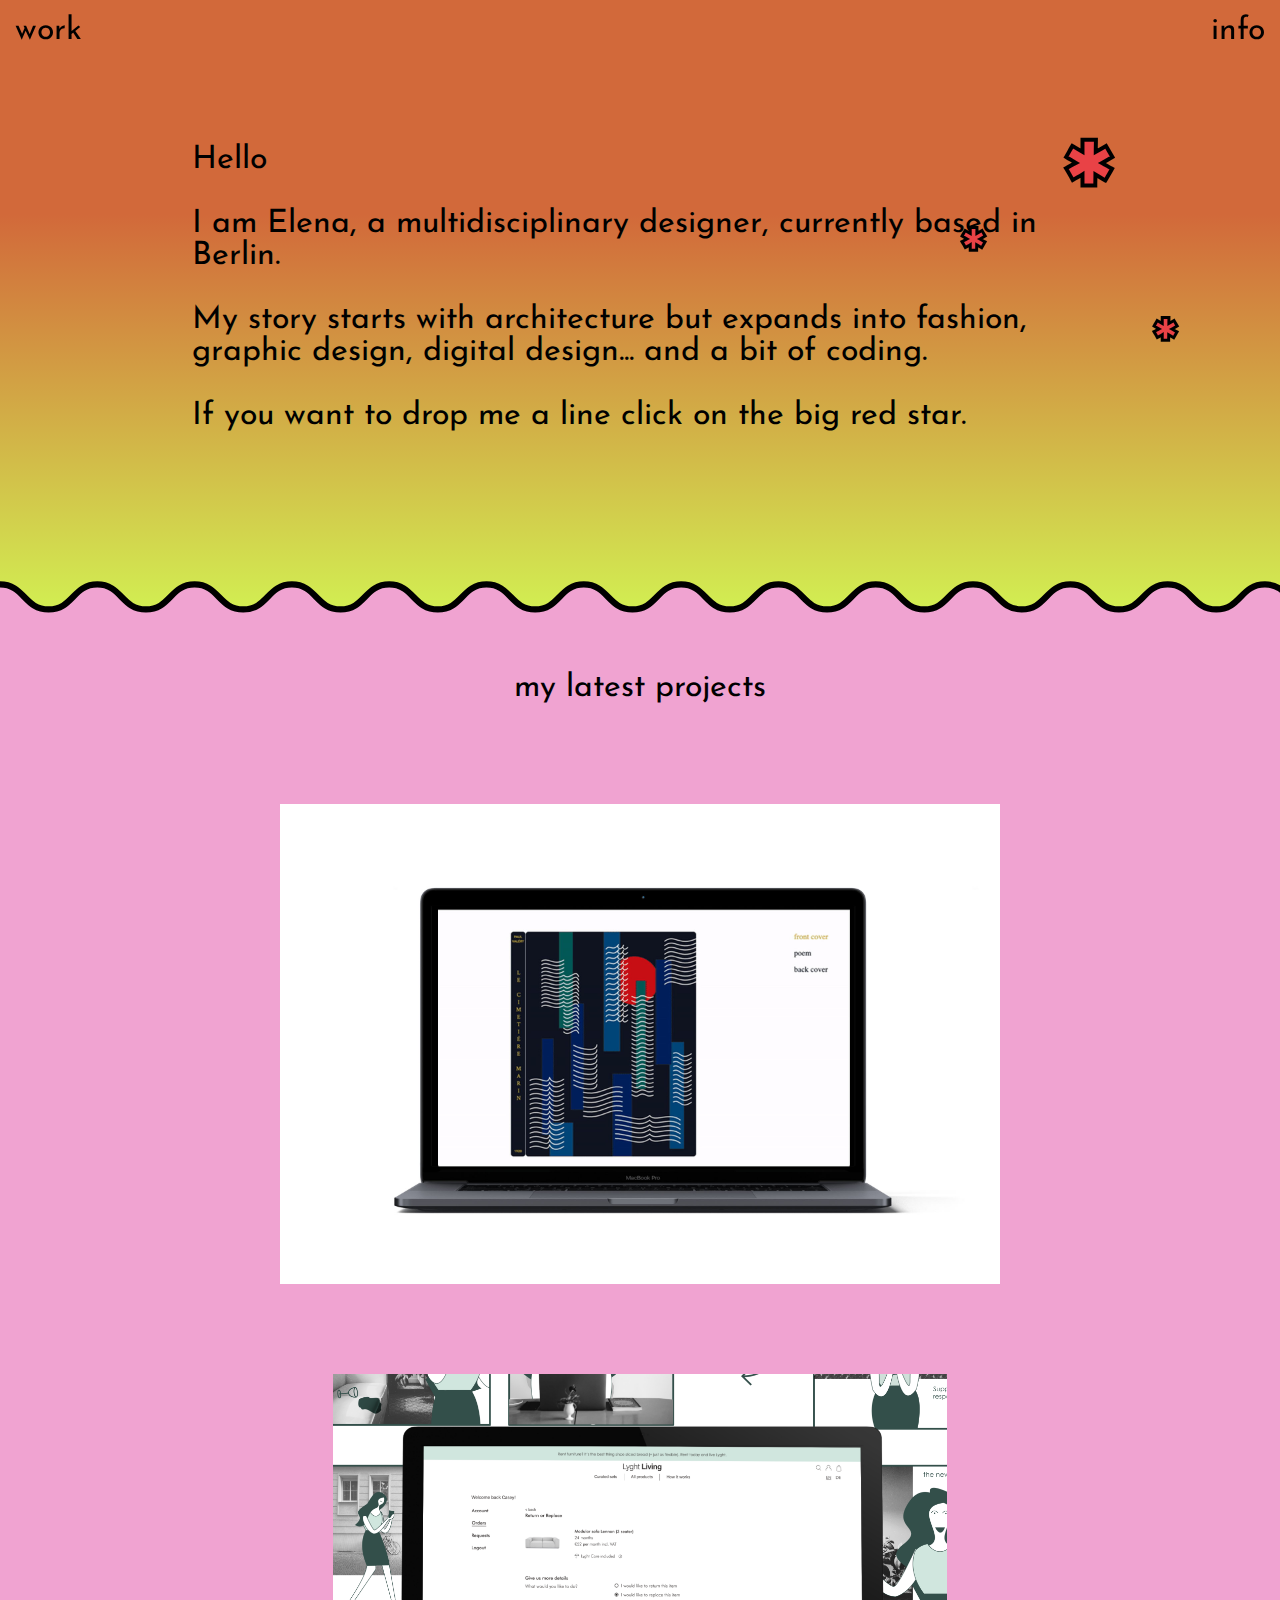
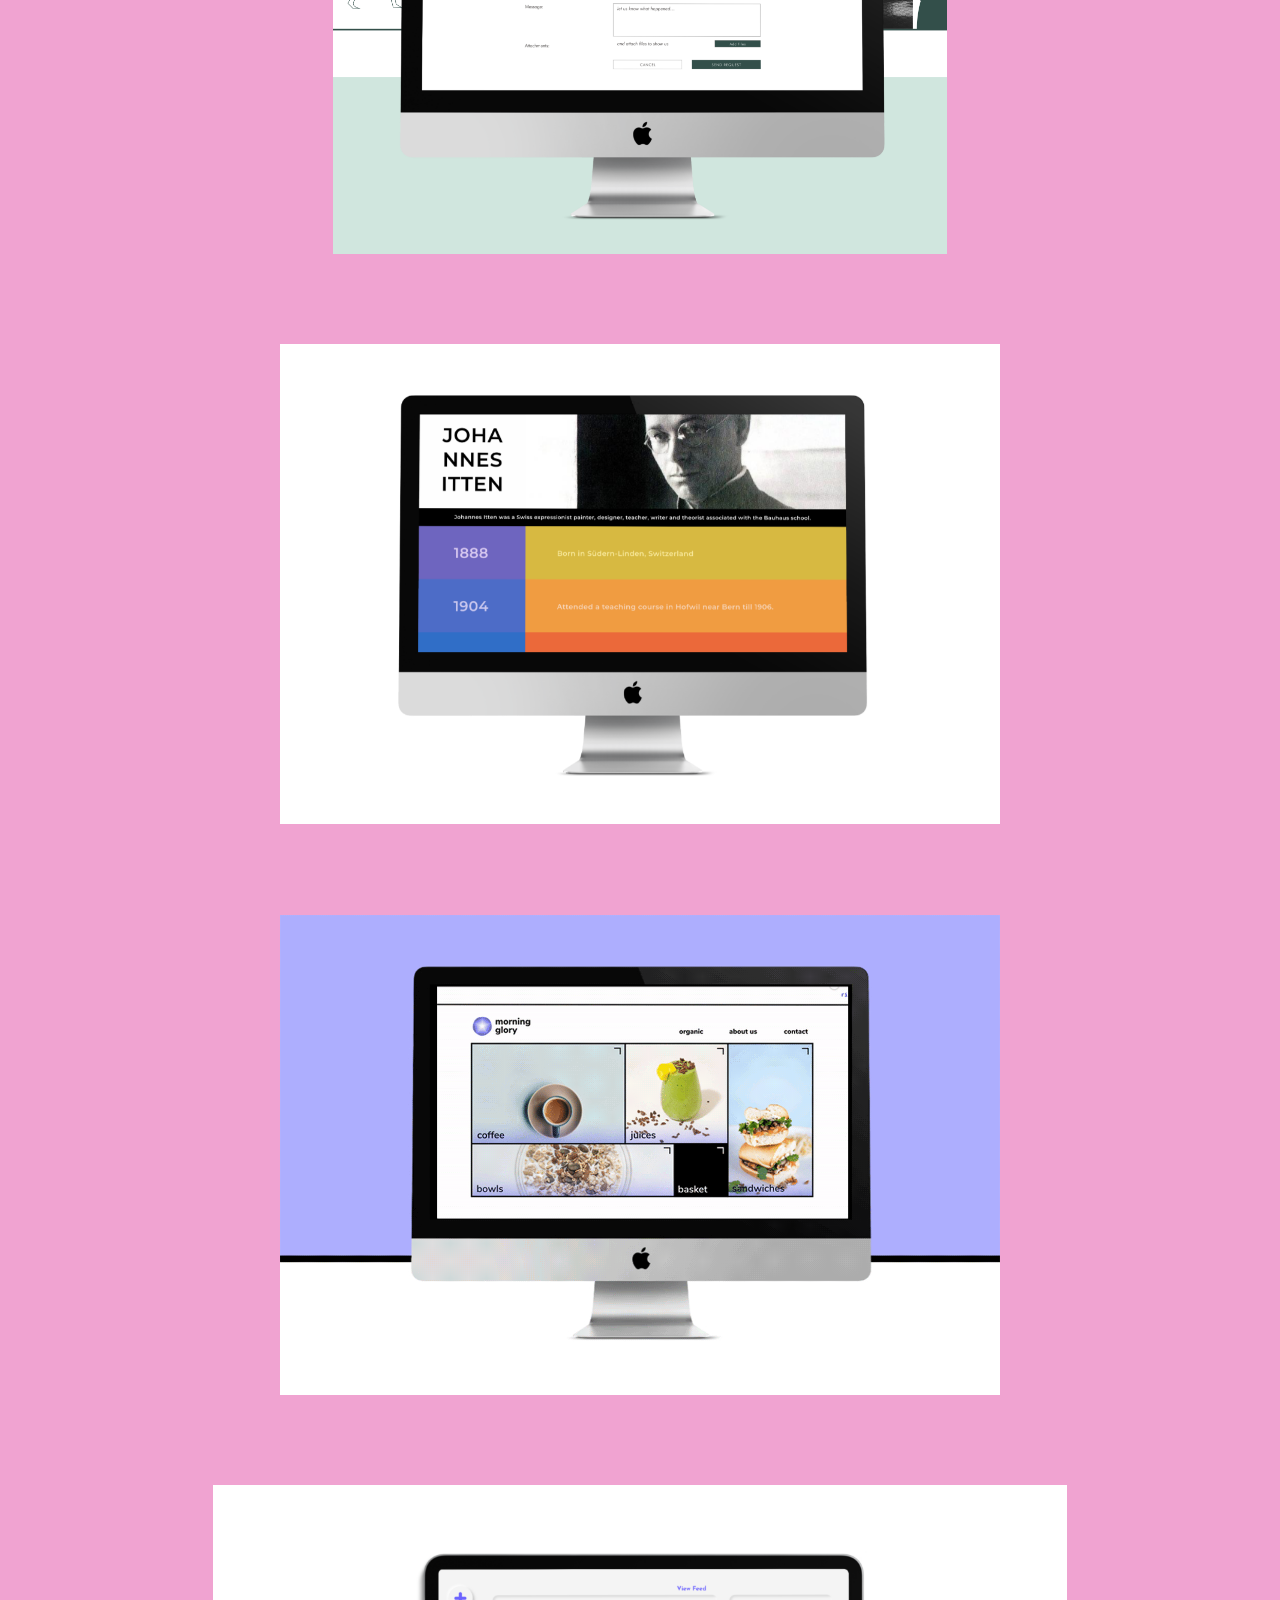
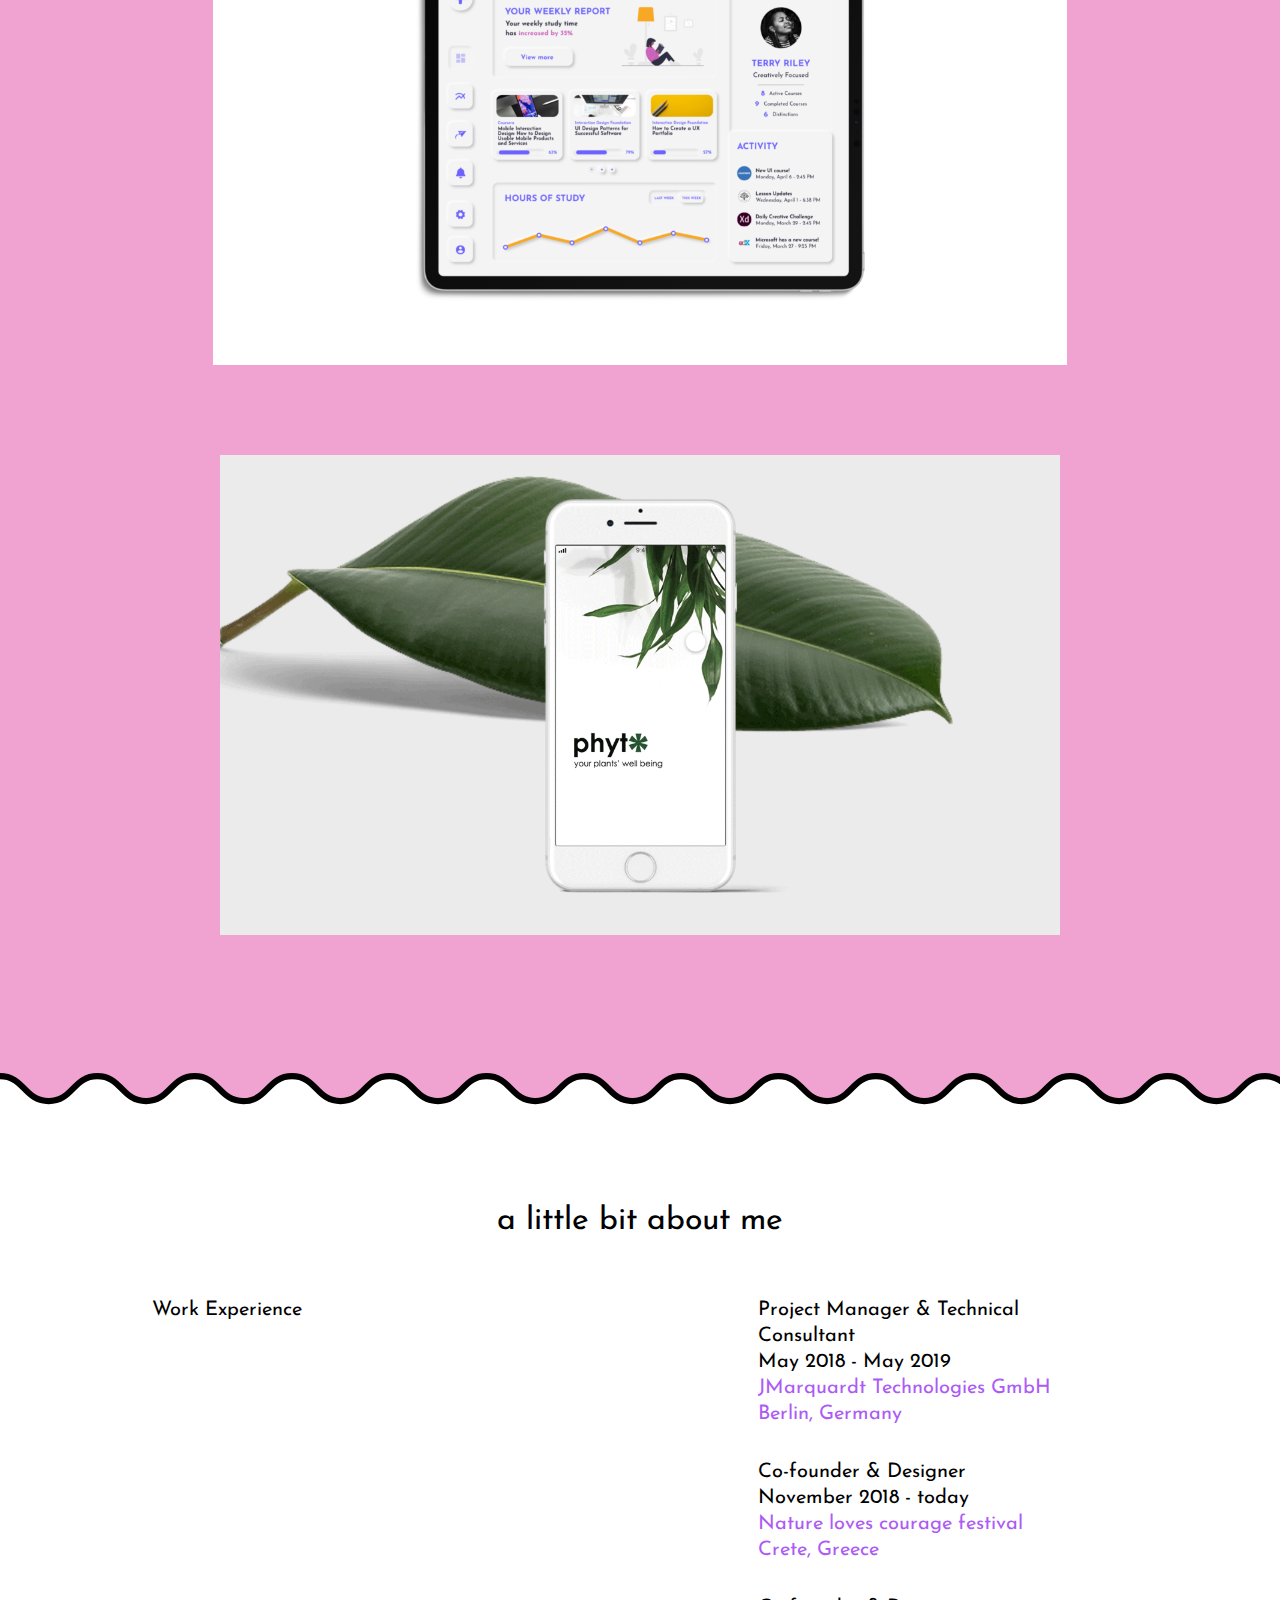
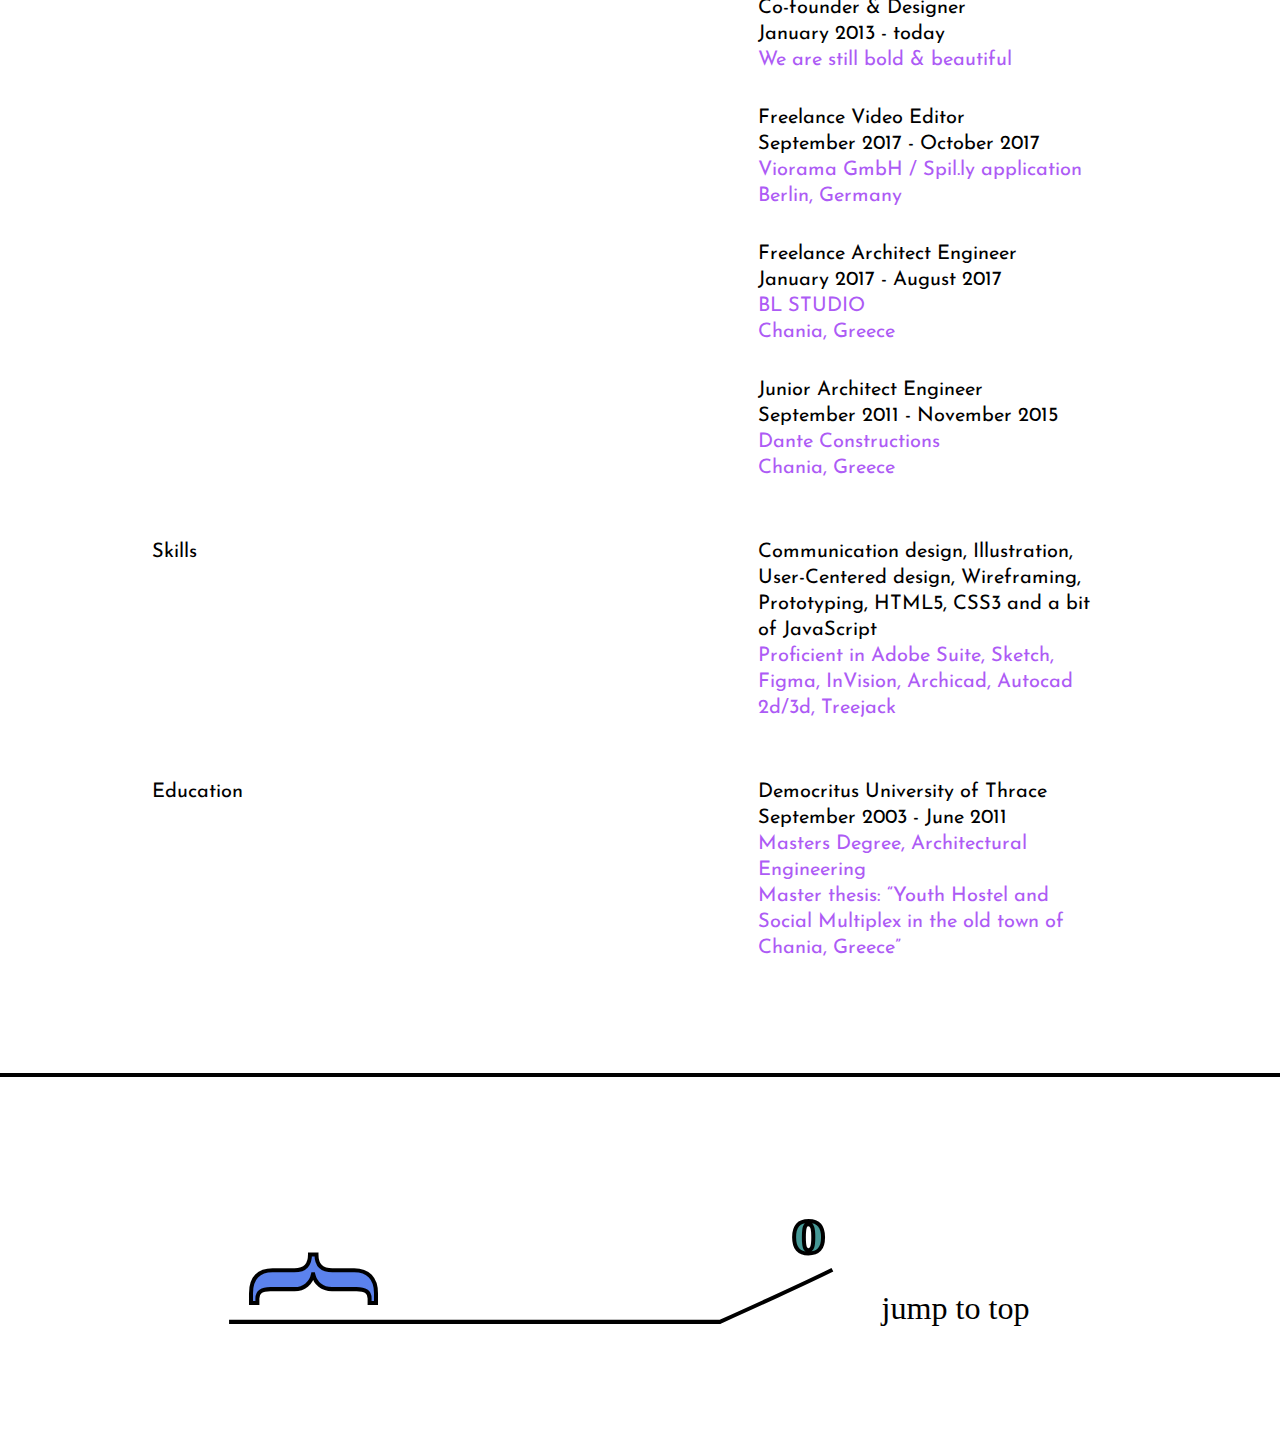
<file: index.html>
<!DOCTYPE html>
<html lang="en">

<head>
    <meta charset="UTF-8">
    <title>Elena Tsapaki</title>
    <link rel="stylesheet" type="text/css" href="final_style.css">
    <link href="https://fonts.googleapis.com/css2?family=Josefin+Sans:ital,wght@0,100;0,200;0,300;0,400;0,423;0,500;0,600;0,700;1,100;1,200;1,300;1,400;1,423;1,500;1,600;1,700&display=swap" rel="stylesheet">
</head>

<body>

    <nav>
        <a href="#work">work</a>
        <a href="#info">info</a>
    </nav>

    <header id="top">
        <a href="mailto:elenatsapaki@gmail.com"><div id="star1">*</div></a>
        <div id="star2">*</div>
        <div id="star3">*</div>
        <h1>Hello<br> <br>
            I am Elena, a multidisciplinary designer, currently based in Berlin.<br><br>
            My story starts with architecture but expands into fashion, graphic design, digital design... and a bit of coding.<br><br>If you want to drop me a line click on the big red star.
        </h1>
    </header>

    <main>
       
        <section id="work">
            <div id="sun"></div>
            
            <h2>my latest projects</h2>
            
            <article class="tooltip"><a href="https://www.behance.net/gallery/97711911/Graveyard-by-the-sea" target="_blank"><img src="projects/graveyard_laptop_cover.jpg"></a>
            <span class="tooltiptext">Design &amp; Coding<br>Graveyard by the sea</span>
            </article>

            <article class="tooltip"><a href="https://www.behance.net/gallery/95415825/eCommerce-Replace-or-Refund-User-Journey" target="_blank"><img src="projects/lyght_project.png"></a>
            <span class="tooltiptext">UI/UX<br>Replace/Return User Journey</span>
            </article>

            <article class="tooltip"><a href="https://www.behance.net/gallery/96499579/Johannes-Itten-tribute-page" target="_blank"><img src="projects/itten_tribute.png"></a>
                <span class="tooltiptext">Design &amp; Coding<br>Johannes Itten Tribute Page</span>
            </article>

            <article class="tooltip"><a href="https://www.behance.net/gallery/84421769/Morning-Glory" target="_blank"><img src="projects/morningglory.gif"></a>
                <span class="tooltiptext">UI/UX<br>Morning Glory</span>
            </article>

            <article class="tooltip"><a href="https://www.behance.net/gallery/95374727/Soft-Dashbord" target="_blank"><img src="projects/soft_dashboard.png"></a>
                <span class="tooltiptext">UI/UX<br>Soft Dashboard</span>
            </article>

            <article class="tooltip"><a href="https://www.behance.net/gallery/84413917/phyto-app" target="_blank"><img src="projects/phyto-project.gif"></a>
                <span class="tooltiptext">UI/UX<br>Phyto App</span>
            </article>

        </section>

        <section id="info">
        <h2>a little bit about me</h2>        
        <div id="info-container">
        <div class="infosection"><p>Work Experience</p></div>
        <div  class="infotext">
                <p>Project Manager &amp; Technical Consultant<br>May 2018 - May 2019<br><span>JMarquardt Technologies GmbH<br>Berlin, Germany</span></p></div>
                
        <div class="infosection"></div>
        <div  class="infotext">
            <p>Co-founder &amp; Designer<br>November 2018 - today<br><span>Nature loves courage festival<br>Crete, Greece</span></div>
                
        <div class="infosection"></div>
        <div  class="infotext">
                <p>Co-founder &amp; Designer<br>January 2013 - today<br><span>We are still bold &amp; beautiful</span></div>
                
        <div class="infosection"></div>
        <div  class="infotext">
                <p>Freelance Video Editor<br>September 2017 - October 2017<br><span>Viorama GmbH / Spil.ly application<br>Berlin, Germany</span></div>
                
        <div class="infosection"></div>
        <div  class="infotext">
                <p>Freelance Architect Engineer<br>January 2017 - August 2017<br><span>BL STUDIO<br>Chania, Greece</span></div>
                
        <div class="infosection">
        </div>
        <div  class="infotext">
            <p>Junior Architect Engineer<br>September 2011 - November 2015<br><span>Dante Constructions<br>Chania, Greece</span><br><br></p>
                </div>
                
        <div class="infosection">
            <p>Skills</p></div>
        <div  class="infotext">
                <p>Communication design, Illustration, User-Centered design, Wireframing, Prototyping, HTML5, CSS3 and a bit of JavaScript<br><span>Proficient in Adobe Suite, Sketch, Figma, InVision, Archicad, Autocad 2d/3d, Treejack
                    </span><br><br></p>
        </div>
        
        <div class="infosection">
        <p>Education</p></div>
        <div  class="infotext">
                <p>Democritus University of Thrace<br>September 2003 - June 2011<br><span>Masters Degree, Architectural Engineering<br>Master thesis: “Youth Hostel and Social Multiplex in the old town of Chania, Greece”</span></p>
        </div>
        
        
    </div>
        </section>

    </main>
    
    <footer>
        <a href="#top">
            <img src="footer_final.svg">
    </a>

    </footer>



</body>

</html>
</file>
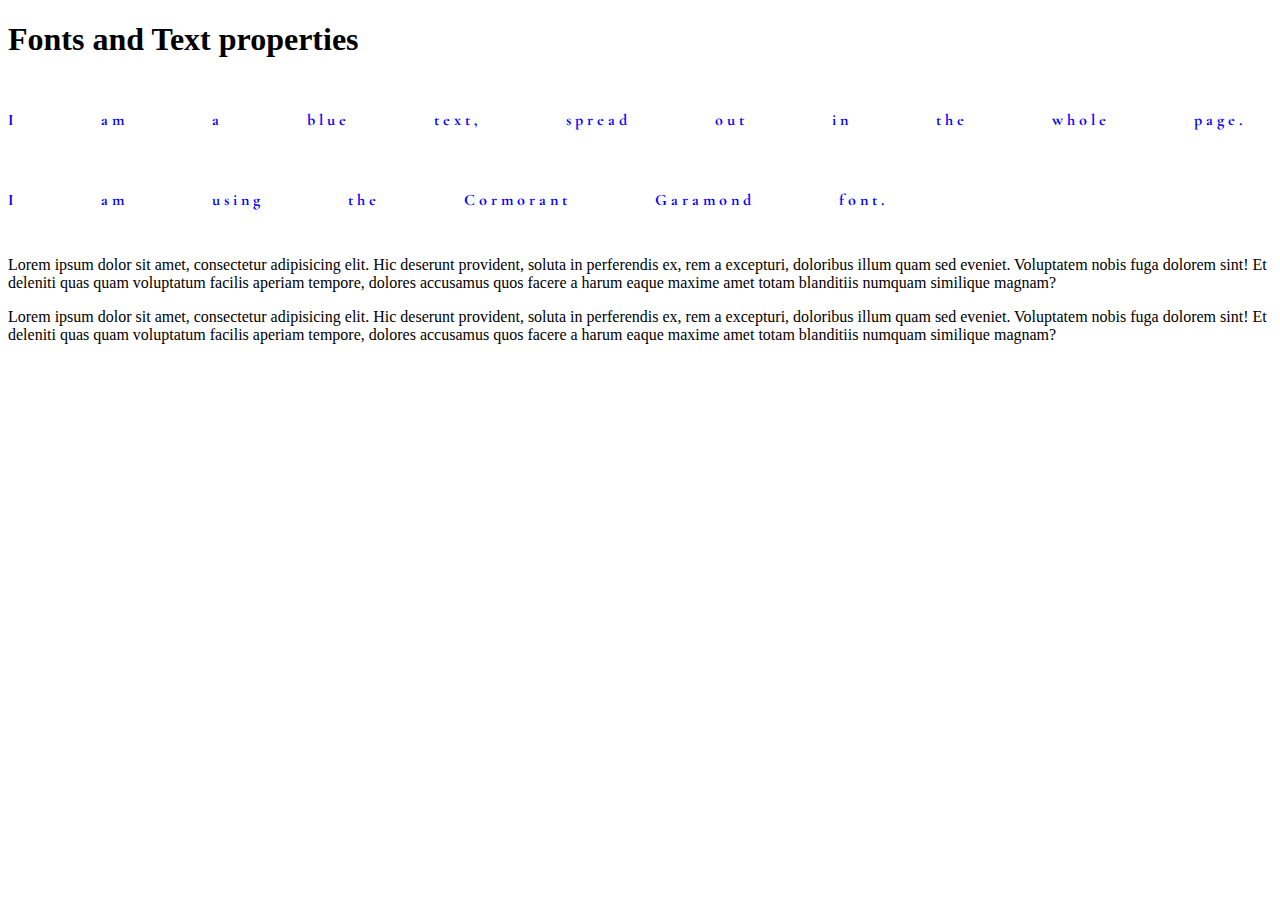
<file: text-formatting.html>
<!DOCTYPE html>
<html lang="en">
<head>
    <meta charset="UTF-8">
    <title>Text Formatting</title>
    <link href="https://fonts.googleapis.com/css2?family=Cormorant+Garamond:wght@300;600;700&display=swap" rel="stylesheet">
    
    
    <style>
        
        body{
            
        }
        
        #text1{
            color: blue;
            letter-spacing: 4px;
            word-spacing: 76px;
            line-height: 80px;
            
            font-family: 'Cormorant Garamond', serif;
            font-weight: 700; 
            
            
        }
        
    
    </style>
</head>
<body>
   
   <h1>Fonts and Text properties</h1>
   
   
    <p id="text1">I am a blue text, spread out in the whole page. I am using the Cormorant Garamond font.
    </p>
    
     <p>Lorem ipsum dolor sit amet, consectetur adipisicing elit. Hic deserunt provident, soluta in perferendis ex, rem a excepturi, doloribus illum quam sed eveniet. Voluptatem nobis fuga dolorem sint! Et deleniti quas quam voluptatum facilis aperiam tempore, dolores accusamus quos facere a harum eaque maxime amet totam blanditiis numquam similique magnam?
    </p>
    
     <p>Lorem ipsum dolor sit amet, consectetur adipisicing elit. Hic deserunt provident, soluta in perferendis ex, rem a excepturi, doloribus illum quam sed eveniet. Voluptatem nobis fuga dolorem sint! Et deleniti quas quam voluptatum facilis aperiam tempore, dolores accusamus quos facere a harum eaque maxime amet totam blanditiis numquam similique magnam?
    </p>
</body>
</html>
</file>
<file: final_style.css>
body {
    margin: 0px;
    font-family: 'Josefin Sans', sans-serif;
    font-weight: 400;
    font-size: 32px;
}

header {
    background: rgb(236, 105, 58);
    background: linear-gradient(180deg, rgba(210, 105, 58, 1) 35%, rgba(210, 239, 82, 1) 100%);

    padding-top: 64px;
    
    z-index: 0;

}

nav {
    font-size: 32px;
    width: 100%;
    height: auto;
    position: fixed;
    padding: 15px;
    z-index: 10000;
    top: 0;
}

nav a {
    text-decoration: none;
    color: black;

    position: absolute;
    display: inline-block;
}

nav a:last-child {
    right: 45px;
}

nav a:hover {
    color: #FDEF52;
}

h1 {
    font-weight: 400;
    font-size: 32px;

    width: 70%;
    
    margin: auto;
    padding-top: 80px;
    padding-bottom: 180px;

    z-index: 10;

}

/* Header decorative elements*/

#star1 {
    
    color: #E94246;
    font-size: 120pt;
    font-weight: 800;
    -webkit-text-stroke: 4px black;

    position: absolute;
    top: 15%;
    left: 83%;
    z-index: 0;
    
    transition: all 1s ease-in-out 0.5s;
}

#star1:hover{
    transform: scale(1.3);
    transition: all 0.3s ease-in-out 0s;
}

#star2 {
    margin: 0px;
    padding: 0px;
    color: #E94246;
    font-size: 60pt;
    font-weight: 800;
    -webkit-text-stroke: 3px black;

    position: absolute;
    margin: auto;
    top: 25%;
    left: 75%;
    z-index: 1;
    
    transition: all 1s ease-in-out 0.5s;
}

#star3 {
    margin: 0px;
    padding: 0px;
    color: #E94246;
    font-size: 60pt;
    font-weight: 800;
    -webkit-text-stroke: 3px black;

    position: absolute;
    margin: auto;
    top: 35%;
    left: 90%;
    z-index: 1;
    
    transition: all 1s ease-in-out 0.5s;
}

/* #sun {
    margin: 0px;
    padding: 0px;
    color: #469996;
    font-size: 200pt;
    font-weight: 800;
    -webkit-text-stroke: 3px black;

    position: absolute;
    margin: auto;
    top: 75%;
    left: 10%;
    z-index: 1;
    
}
*/


/*styles for the work section*/

#work {
    margin-top: -40px;
    padding-bottom: 120px;
    background-image: url(wavy_background_big.svg);
    background-repeat: no-repeat;
    background-size: cover;
    
    z-index: 100;

    font-size: 32px;
    font-weight: 200;

    display: flex;
    flex-direction: column;
    align-items: center;

}

#work h2 {

    font-weight: 400;
    font-size: 32px;

    margin-top: 100px;
    margin-bottom: 60px;
}

#work img {
    height: 480px;
    width:auto;
    margin: 40px;
}

.tooltip {
    position: relative;
    display: inline-block;
    font-size: 24px;
    font-weight: 400;
    line-height: 1.3em;
}

.tooltip .tooltiptext {
    visibility: hidden;
    width: 320px;
    background-color: #FDEF52;
    border: 4px solid black;
    color: #000;
    text-align: center;
    padding: 16px 8px;

    top: 145px;
    left: 200px;

    /* Position the tooltip */
    position: absolute;
    z-index: 1;
}

.tooltip:hover .tooltiptext {
    visibility: visible;
}

/*for mobile*/

@media only screen and (max-width: 600px) {
  #work img {
    height: 240px;
    width:auto;
    margin: 40px;
  }
    
    .tooltip {
    position: relative;
    display: inline-block;
    font-size: 16px;
    font-weight: 400;
    line-height: 1.3em;
}

.tooltip .tooltiptext {
    visibility: hidden;
    width: 240px;
    background-color: #FDEF52;
    border: 4px solid black;
    color: #000;
    text-align: center;
    padding: 12px 6px;

    top: 145px;
    left: 150px;

    /* Position the tooltip */
    position: absolute;
    z-index: 1;
}

    
    
}

/*these are the styles for the info section*/
#info {
    font-size: 32px;
    font-weight: 400;

    display: flex;
    flex-direction: column;
    align-items: center;
    
    padding-bottom: 80px;
}

#info h2 {

    font-weight: 400;
    font-size: 32px;

    margin-top: 100px;
    margin-bottom: 60px;
}

#info-container {
    display: flex;
    flex-wrap: wrap;
    
    margin: 0px 64px;


}

.infosection {
    flex-basis: 50%;

    display: flex;
    justify-content: center;

}

.infosection p {
    margin: 0px;
    padding: 0px;
    width: 400px;

}

.infosection,
.infotext {
    font-size: 20px;
    font-weight: 400;
    line-height: 1.3em;
}

.infotext {
    flex-basis: 50%;
    padding-bottom: 32px;

    display: flex;
    justify-content: center;

}

.infotext p {
    margin: 0px;
    width: 340px;

}

.infotext span {
    color: #AD5BF5;
}


/*footer*/

footer{
    border-top: 4px solid black;
}

footer img{
width: 100%;
margin: auto;
display: flex;
align-items: center;
}



/*footer svg 

.cls-1 {
    clip-path: url(#clip-Artboard_1);
}

.cls-2 {
    fill: none;
}

.cls-2,
.cls-3,
.cls-5 {
    stroke: #000;
    stroke-width: 4px;
}

.cls-3 {
    fill: #469996;
    font-size: 68px;
}

.cls-3,
.cls-5 {
    font-family: JosefinSans-Bold, Josefin Sans;
    font-weight: 700;
}

.cls-4 {
    font-size: 32px;
    font-family: JosefinSans-Regular, Josefin Sans;
}

.cls-5 {
    fill: #5b82ed;
    font-size: 150px;
}

.cls-6 {
    fill: #fff;
}
*/
</file>
